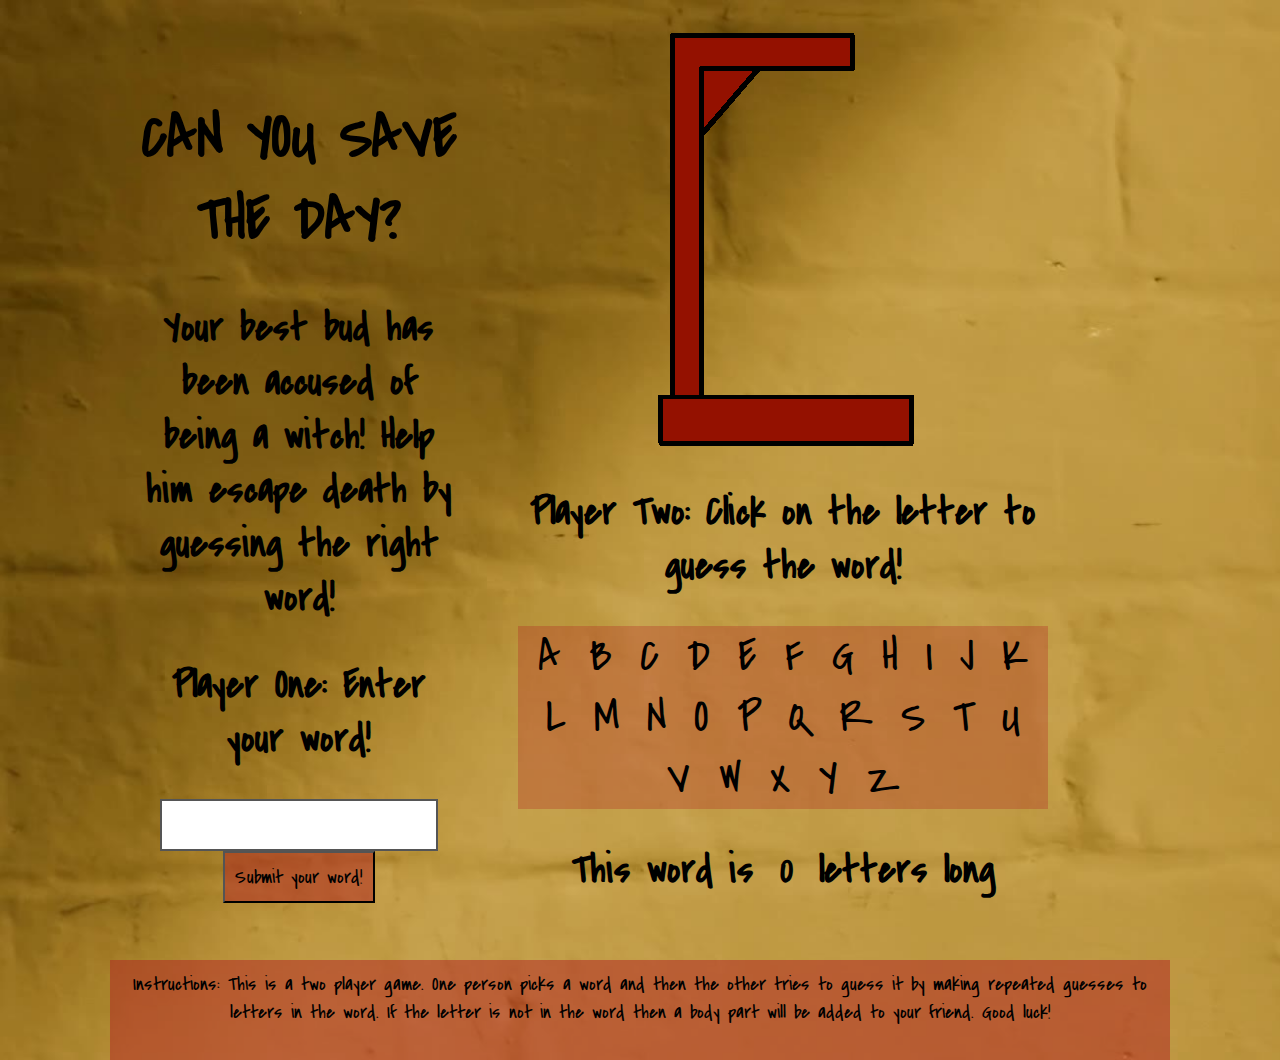
<file: Project-01/index.html>
<!DOCTYPE html>
<html lang="en">
<head>
  <meta charset="UTF-8">
  <meta name="viewport" content="width=device-width, initial-scale=1.0">
  <meta http-equiv="X-UA-Compatible" content="ie=edge">
  <link rel="stylesheet" type="text/css" href="style.css">
<link href="https://fonts.googleapis.com/css?family=Bangers|Caveat+Brush|Cinzel|Coming+Soon|Covered+By+Your+Grace" rel="stylesheet">
  <title>Hangman!</title>
</head>
<body>
<div id="container">
<div id="playerOne">
<h1>CAN YOU SAVE THE DAY?</h1>
<h2>Your best bud has been accused of being a witch! Help him escape death by guessing the right word!</h2>
<main id ="hangmanPlatform">

<h2>Player One: Enter your word!</h2>
<form id="enterWord">
  <input type="text" id="word-field">
  <button id="submit-word">Submit your word!</button>
</form>
</div>

<div id="playerTwo">
  <div id="hangman-counter">
  <img src="hangman-stage.png" alt="body part 1"></div>

<h2>Player Two: Click on the letter to guess the word!</h2>
<div class= "alpha">
<span id="a"><a href="#">A</a></span>
<span id="b"><a href="#">B</a></span>
<span id="c"><a href="#">C</a></span>
<span id="d"><a href="#">D</a></span>
<span id="e"><a href="#">E</a></span>
<span id="f"><a href="#">F</a></span>
<span id="g"><a href="#">G</a></span>
<span id="h"><a href="#">H</a></span>
<span id="i"><a href="#">I</a></span>
<span id="j"><a href="#">J</a></span>
<span id="k"><a href="#">K</a></span>
<span id="l"><a href="#">L</a></span>
<span id="m"><a href="#">M</a></span>
<span id="n"><a href="#">N</a></span>
<span id="o"><a href="#">O</a></span>
<span id="p"><a href="#">P</a></span>
<span id="q"><a href="#">Q</a></span>
<span id="r"><a href="#">R</a></span>
<span id="s"><a href="#">S</a></span>
<span id="t"><a href="#">T</a></span>
<span id="u"><a href="#">U</a></span>
<span id="v"><a href="#">V</a></span>
<span id="w"><a href="#">W</a></span>
<span id="x"><a href="#">X</a></span>
<span id="y"><a href="#">Y</a></span>
<span id="z"><a href="#">Z</a></span>
</div>

<div class="dashes">
<h2>This word is <span>0</span> letters long</h2>
<div></div>
</div>
</main>
</div>
</div>


<footer class="clearfix">
  <p>Instructions: This is a two player game. One person picks a word and then the other tries to guess it by making repeated guesses to letters in the word. If the letter is not in the word then a body part will be added to your friend. Good luck!</p>
</footer>

<script src="https://ajax.googleapis.com/ajax/libs/jquery/3.1.0/jquery.min.js"></script>
<script src="main.js"></script>
</body>
</html>
</file>
<file: Project-01/style.css>
body {
  font-family: 'Covered By Your Grace', cursive;
  margin: 0 110px 0 110px;
  text-align: center;
  background-image: url('body-background.jpeg');
  background-size: cover;
}

#container {
  display: flex;
  align-items: center;
}

#playerOne {
  width: 30%;
  order: 2;
  padding: 30px;
}

#playerTwo {
  width: 50%;
  order: 3;
  padding: 30px;
}

#hangman-counter {
  order: 1;
}

span {
  font-size: 45px;
  padding: 10px;
}

#word-field, #submit-word {
  font-size: 20px;
  padding: 10px;
  font-family: 'Covered By Your Grace', cursive;
}

#word-field {
  border: 2px solid rgb(85,85,85);
  width: 80%;
}

#submit-word, input[type=text]:focus {
    background-color: rgba(178,34,34, 0.5);
}

#hangman-counter {
  display: flex;
  justify-content: space-around;
}

#hangman-counter div {
align-items: center;
margin: 10px;
padding: 15px;
}

.alpha {
  background-color: rgba(178,34,34, 0.3);
}

.dashes span {
  color: #000000;
  font-size: 40px;
}

.dashes div {
  margin: 20px;
  font-size: 60px;
  font-family: 'Bangers', serif;
}

a {
  text-decoration: none;
  color: rgb(0, 0, 0);
  padding: 1px;
}

a:hover {
  text-decoration: none;
  background-color: rgb(128,0,0);
}


.clearfix {
  overflow: auto;
}

h1 {
  font-size: 60px;
  font-weight: bold;
}

h2 {
  font-size: 40px;
}

p {
  font-size: 20px;
  margin: 10px 15px 0 15px;
}

footer {
  background: rgba(178,34,34, 0.5);
  width:100%;
  height:100px;
  position: relative;
  bottom:0;
  left:0;
}
</file>
